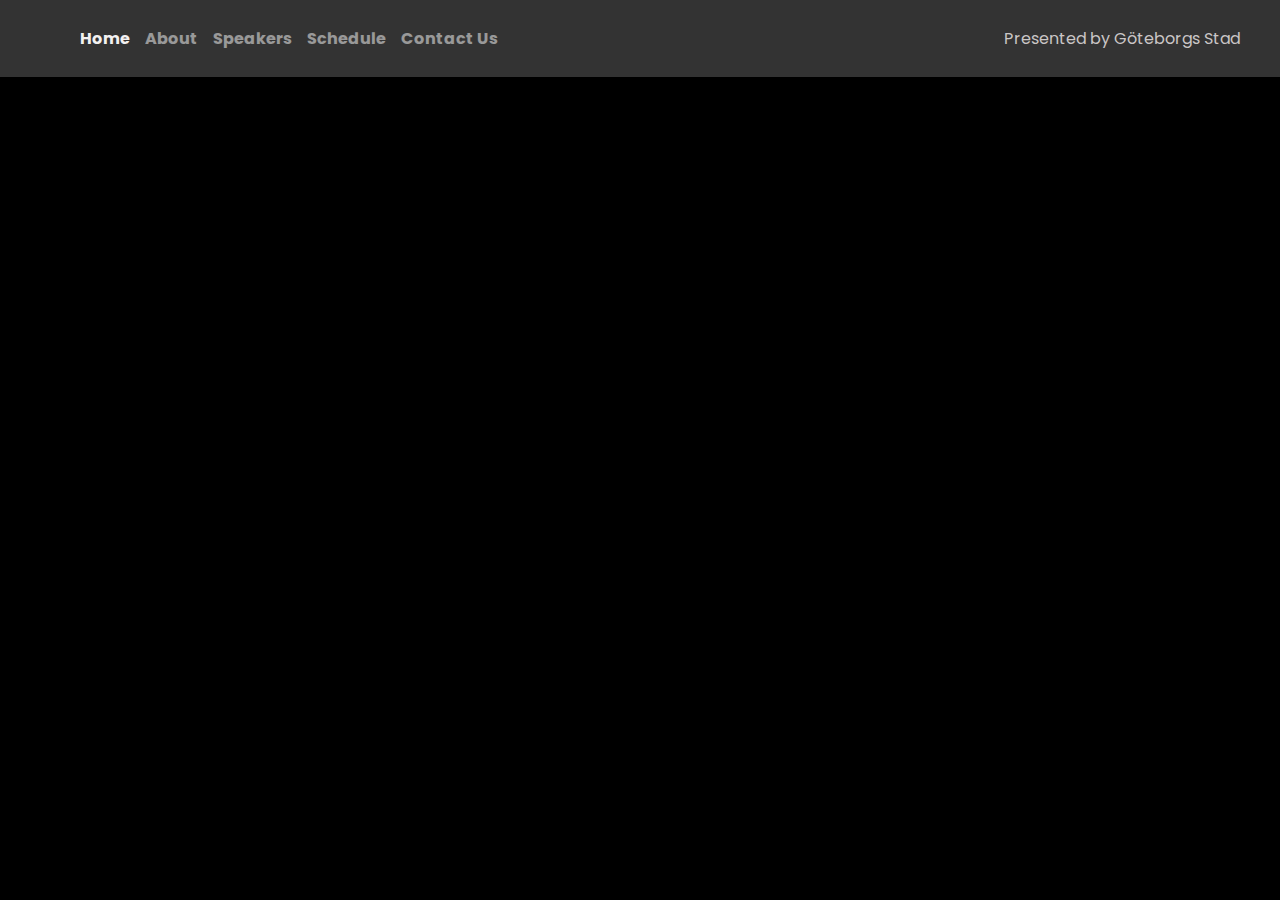
<file: index.html>
<!DOCTYPE html>
<html lang="en"
<head>
    <meta charset="UTF-8">
    <meta name="viewport" content="width=device-width, initial-scale=1.0">
    <meta name="description" content="Annual conference for front-end developers 'Better Web'. Register now for seminars and join the discussions about building a better web.">
    <title>Better Web Conference</title>
    <link rel="stylesheet" href="index.css">
    <link rel="stylesheet" href="header.css">
    <link href="https://fonts.googleapis.com/css2?family=Poppins:wght@700&display=swap" rel="stylesheet">
</head>
<body>
<!--nav -->
<nav class="navbar">
    <div class="container">
           <ul class="navbar-nav">
            <li class="nav-item">
             <a class="nav-link active" href="index.html">Home</a>
            </li>
            <li class="nav-item">
             <a class="nav-link" href="about.html">About</a>
            </li>
            <li class="nav-item">
             <a class="nav-link" href="speaker.html">Speakers</a>
            </li>
            <li class="nav-item">
             <a class="nav-link" href="schedule.html">Schedule</a>
            </li>
            <li class="nav-item">
            <a class="nav-link" href="Contact.html">Contact Us</a>
            </li>
           </ul>
           <div class="navbar-brand">Presented by Göteborgs Stad</div>
    </div>
 </nav>

  <div class="web">
        <h1>Better Web Conference 2024</h1>
        <h2 class="header-summary">Empowering Developers,Improving the Web</h2>
        <a href="register.html" class="register-here-btn" role="button">Register here</a>
        <div class="header-info">
           <h3 class="header-date">18 October - 20 October 2024</h3>
           <h3>.</h3>
           <h3 class="header-details">Gothia Tower, Göteborg</h3>
        </div>
        <h4>Entry Free</h4>
    </div>
</body>
</html>
</file>
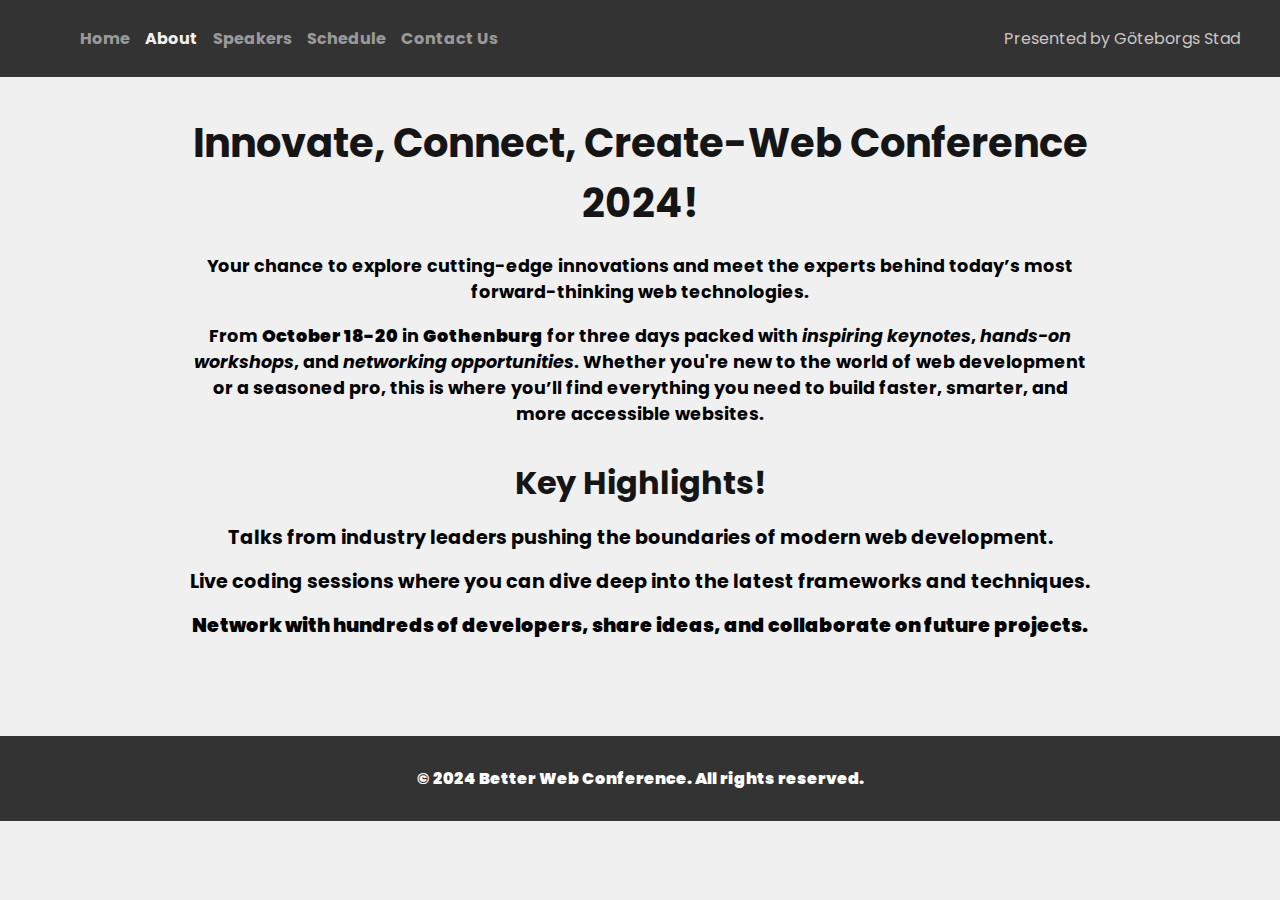
<file: about.html>
<!DOCTYPE html>
<html lang="en">
<head>
    <meta charset="UTF-8">
    <meta name="viewport" content="width=device-width, initial-scale=1.0">
    <title> About Better Web Conference</title>
    <link rel="stylesheet" href="about.css">
    <link rel="stylesheet" href="header.css">
    <link href="https://fonts.googleapis.com/css2?family=Poppins:wght@700&display=swap" rel="stylesheet">
</head>
<body>
<!--nav -->
<nav class="navbar fixed-top">
  <div class="container">
     <ul class="navbar-nav">
       <li class="nav-item">
         <a class="nav-link" href="index.html">Home</a>
       </li>
       <li class="nav-item">
         <a class="nav-link active" href="about.html">About</a>
       </li>
       <li class="nav-item">
         <a class="nav-link" href="speaker.html">Speakers</a>
       </li>
       <li class="nav-item">
         <a class="nav-link" href="schedule.html">Schedule</a>
       </li>
       <li class="nav-item">
        <a class="nav-link" href="Contact.html">Contact Us</a>
      </li>
     </ul>
      <div class="navbar-brand">Presented by Göteborgs Stad</div> 
 </div>
 </nav>
 
<section id="about" class="about-section">
    <div class="about-container">
      <div class="about-content">
        <div class="about-text">
          <h2>Innovate, Connect, Create-Web Conference 2024!</h2>
          <p>
            <strong>Your chance to explore cutting-edge innovations and meet the experts behind today’s most forward-thinking web technologies.
          </p>
          <p>
            From <strong>October 18-20</strong> in <strong>Gothenburg</strong> for three days packed with <em>inspiring keynotes</em>, <em>hands-on workshops</em>, and <em>networking opportunities</em>. Whether you're new to the world of web development or a seasoned pro, this is where you’ll find everything you need to build faster, smarter, and more accessible websites.
          </p>
          <div class="about-highlights">
            <h3>Key Highlights!</h3>
            <ul>
              <li> Talks from industry leaders pushing the boundaries of modern web development.</li>
              <li>Live coding sessions where you can dive deep into the latest frameworks and techniques.</li>
              <li><strong>Network with hundreds of developers, share ideas, and collaborate on future projects.</li>
            </ul>
          </div>
        </div>
      </div>
    </div>
  </section>
  <footer class="footer">
    <div class="footer-container">
        <p>&copy; 2024 Better Web Conference. All rights reserved.</p>
        </div>
</footer>
</body>
</html>
</file>
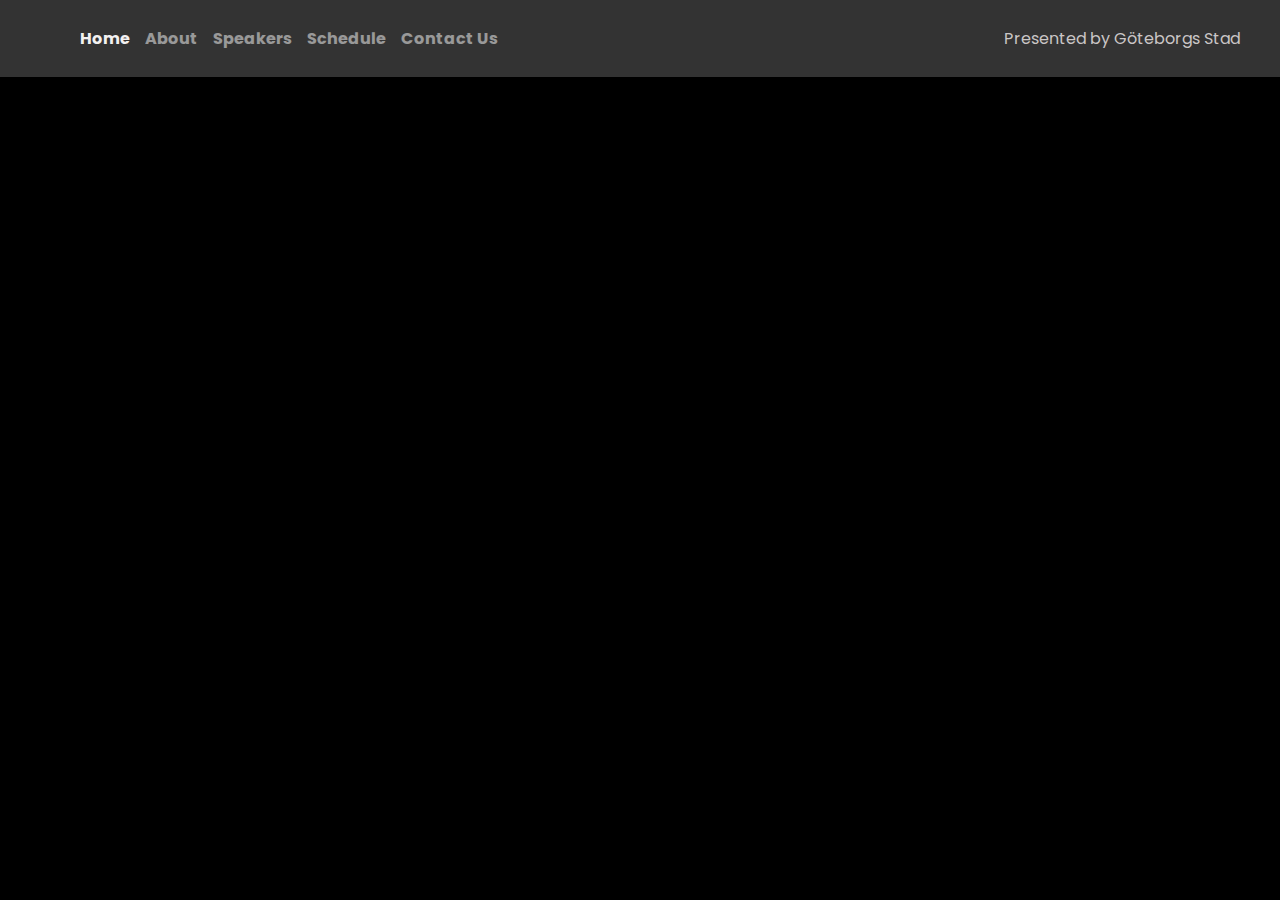
<file: main.html>
<!DOCTYPE html>
<html lang="en"
<head>
    <meta charset="UTF-8">
    <meta name="viewport" content="width=device-width, initial-scale=1.0">
    <meta name="description" content="Annual conference for front-end developers 'Better Web'. Register now for seminars and join the discussions about building a better web.">
    <title>Better Web Conference</title>
    <link rel="stylesheet" href="main.css">
    <link rel="stylesheet" href="header.css">
    <link href="https://fonts.googleapis.com/css2?family=Poppins:wght@700&display=swap" rel="stylesheet">
</head>
<body>
<!--nav -->
<nav class="navbar">
    <div class="container">
           <ul class="navbar-nav">
            <li class="nav-item">
             <a class="nav-link active" href="main.html">Home</a>
            </li>
            <li class="nav-item">
             <a class="nav-link" href="about.html">About</a>
            </li>
            <li class="nav-item">
             <a class="nav-link" href="speaker.html">Speakers</a>
            </li>
            <li class="nav-item">
             <a class="nav-link" href="schedule.html">Schedule</a>
            </li>
            <li class="nav-item">
            <a class="nav-link" href="Contact.html">Contact Us</a>
            </li>
           </ul>
           <div class="navbar-brand">Presented by Göteborgs Stad</div>
    </div>
 </nav>

  <div class="web">
        <h1>Better Web Conference 2024</h1>
        <h2 class="header-summary">Empowering Developers,Improving the Web</h2>
        <a href="Register.html" class="register-here-btn" role="button">Register here</a>
        <div class="header-info">
           <h3 class="header-date">18 October - 20 October 2024</h3>
           <h3>.</h3>
           <h3 class="header-details">Gothia Tower, Göteborg</h3>
        </div>
        <h4>Entry Free</h4>
    </div>
</body>
</html>
</file>
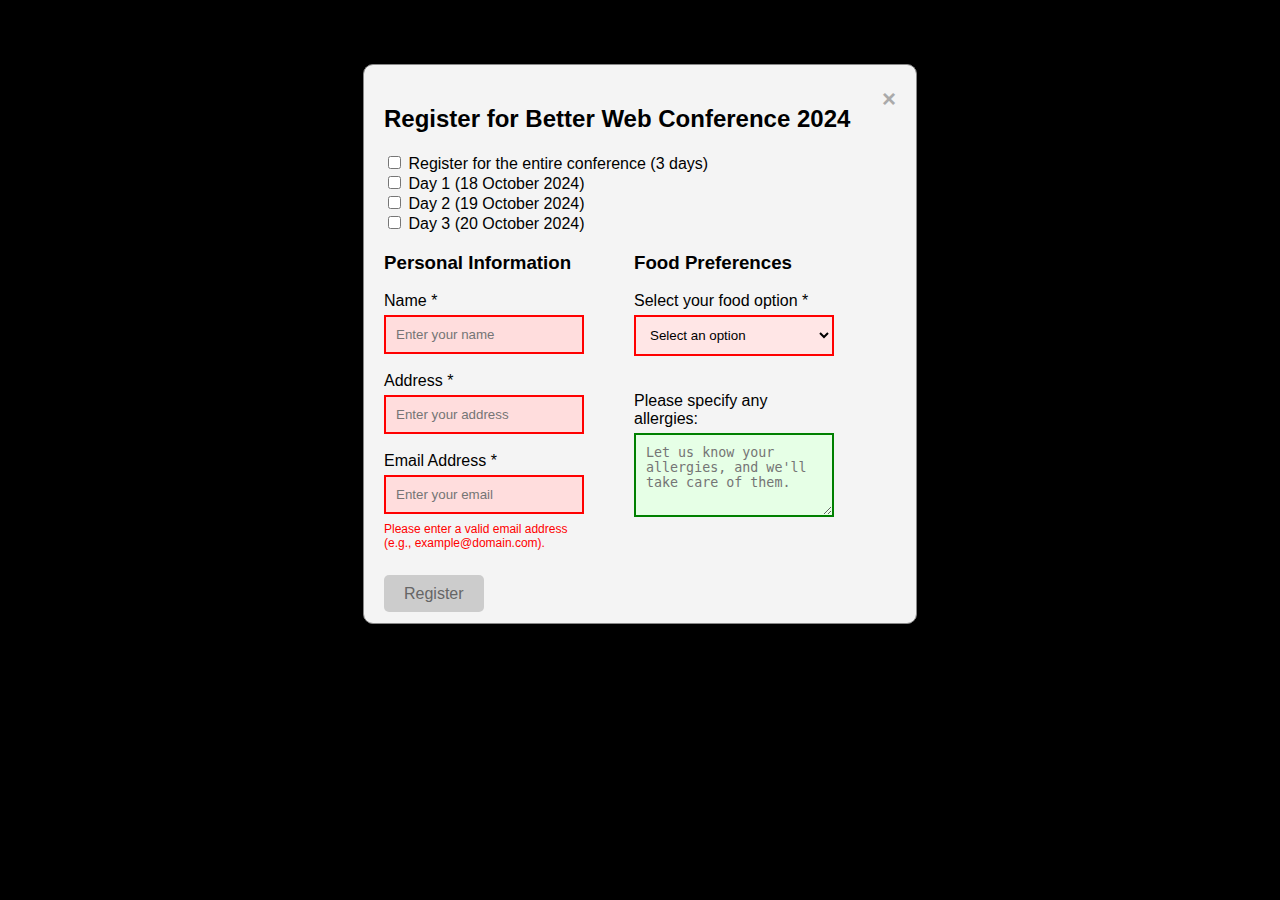
<file: register.html>
<!DOCTYPE html>
<html lang="en">
<head>
    <meta charset="UTF-8">
    <meta name="viewport" content="width=device-width, initial-scale=1.0">
    <meta name="description" content="registration for Annual conference ">
    <title>Register</title>
    <link rel="stylesheet" href="index.css">
    <link rel="stylesheet" href="register.css">
    
</head>
<body>
    <div id="registration-modal" class="modal">
        <div class="modal-content">
            <a href="index.html" class="close-button">&times;</a>
            <h2>Register for Better Web Conference 2024</h2>
            <form action="/index.html" method="POST" novalidate>
                
                <!-- Registration Type Section -->
                <label for="full-conference">
                    <input type="checkbox" id="full-conference" name="registration_type" value="full">
                    Register for the entire conference (3 days)
                </label>
                <br>
                <label for="day-1">
                    <input type="checkbox" id="day-1" name="registration_type" value="day1">
                    Day 1 (18 October 2024)
                </label>
                <br>
                <label for="day-2">
                    <input type="checkbox" id="day-2" name="registration_type" value="day2">
                    Day 2 (19 October 2024)
                </label>
                <br>
                <label for="day-3">
                    <input type="checkbox" id="day-3" name="registration_type" value="day3">
                    Day 3 (20 October 2024)
                </label>
                <br>

                <div class="form-section">
                    <div>
                        <h3>Personal Information</h3>
                        <label for="name">Name *</label>
                        <br>
                        <input type="text" id="name" name="name" required placeholder="Enter your name">
                        <br>
                        <br>
                        <label for="address">Address *</label>
                        <br>
                        <input type="text" id="address" name="address" required  placeholder="Enter your address">
                        <br> 
                        <br>
                        <label for="email">Email Address *</label>
                        <input type="email" id="email" name="email" required pattern=="[a-zA-Z0-9._%+-]+@[a-zA-Z0-9.-]+\.[a-zA-Z]{2,}" placeholder="Enter your email">
                        <span class="error-message">Please enter a valid email address (e.g., example@domain.com).</span>
                    </div>
                    <!-- Food Preferences Section -->
                    <div>
                        <h3>Food Preferences</h3>
                        <label for="food">Select your food option *</label>
                        <select id="food" name="food" required>
                            <option value="" disabled selected>Select an option</option>
                            <option value="meat">Meat</option>
                            <option value="fish">Fish</option>
                            <option value="vegetarian">Vegetarian</option>
                        </select>
                        <br>
                        <br>
                        <br>
                        <label for="allergies">Please specify any allergies:</label>
                        <textarea id="allergies" name="allergies" rows="4" placeholder="Let us know your allergies, and we'll take care of them."></textarea>
                    </div>
                </div>

                <a href="index.html" class="submit-btn">Register</a>
            </form>
        </div>
    </div>
</body>
</html>
</file>
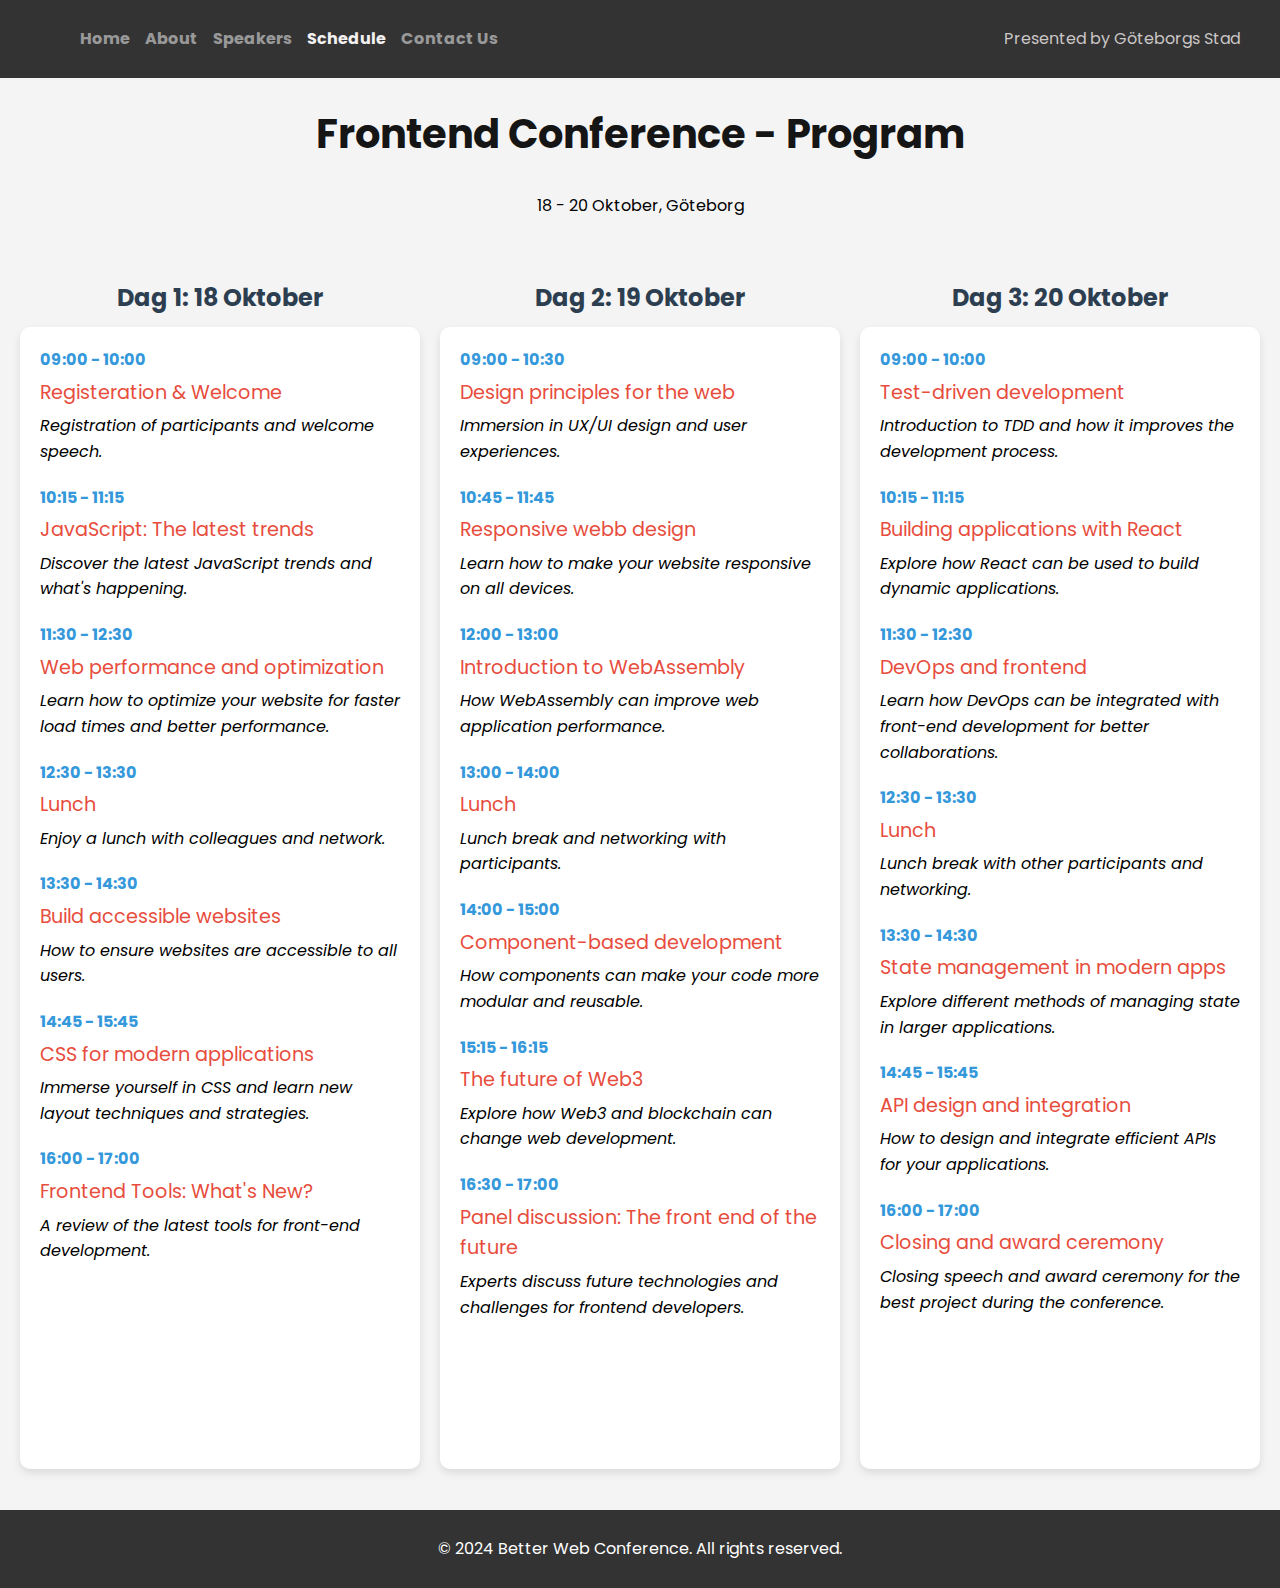
<file: schedule.html>
<!DOCTYPE html>
<html lang="sv">
<head>
    <meta charset="UTF-8">
    <meta name="viewport" content="width=device-width, initial-scale=1.0">
    <title>Konferensprogram</title>
    <link rel="stylesheet" href="schedule.css">
    <link rel="stylesheet" href="header.css">
    <link href="https://fonts.googleapis.com/css2?family=Poppins:wght@700&display=swap" rel="stylesheet">
</head>
<body>
<nav class="navbar fixed-top">
    <div class="container">
     <div class="collapse navbar-collapse" id="navbarNav">
     <ul class="navbar-nav">
       <li class="nav-item">
         <a class="nav-link" href="index.html">Home</a>
       </li>
       <li class="nav-item">
         <a class="nav-link" href="about.html">About</a>
       </li>
       <li class="nav-item">
         <a class="nav-link" href="speaker.html">Speakers</a>
       </li>
       <li class="nav-item">
         <a class="nav-link active" href="schedule.html">Schedule</a>
       </li>
       <li class="nav-item">
        <a class="nav-link" href="Contact.html">Contact Us</a>
      </li>
      </ul>
     </div>
      <div class="navbar-brand">Presented by Göteborgs Stad</div> 
    </div>
 </nav>

    <header>
        <h1>Frontend Conference - Program</h1>
        <p>18 - 20 Oktober, Göteborg</p>
    </header>
    <main>
        <div class="schedule-grid">
            <section class="schedule">
                <h2>Dag 1: 18 Oktober</h2>
                <div class="day-schedule">
                    <div class="event">
                        <span class="time">09:00 - 10:00</span>
                        <span class="title">Registeration & Welcome</span>
                        <p class="description">Registration of participants and welcome speech.</p>
                    </div>
                    <div class="event">
                        <span class="time">10:15 - 11:15</span>
                        <span class="title">JavaScript: The latest trends</span>
                        <p class="description">Discover the latest JavaScript trends and what's happening.</p>
                    </div>
                    <div class="event">
                        <span class="time">11:30 - 12:30</span>
                        <span class="title">Web performance and optimization</span>
                        <p class="description">Learn how to optimize your website for faster load times and better performance.</p>
                    </div>
                    <div class="event">
                        <span class="time">12:30 - 13:30</span>
                        <span class="title">Lunch</span>
                        <p class="description">Enjoy a lunch with colleagues and network.</p>
                    </div>
                    <div class="event">
                        <span class="time">13:30 - 14:30</span>
                        <span class="title">Build accessible websites</span>
                        <p class="description">How to ensure websites are accessible to all users.</p>
                    </div>
                    <div class="event">
                        <span class="time">14:45 - 15:45</span>
                        <span class="title">CSS for modern applications</span>
                        <p class="description">Immerse yourself in CSS and learn new layout techniques and strategies.</p>
                    </div>
                    <div class="event">
                        <span class="time">16:00 - 17:00</span>
                        <span class="title">Frontend Tools: What's New?</span>
                        <p class="description">A review of the latest tools for front-end development.</p>
                    </div>
                </div>
            </section>

            <section class="schedule">
                <h2>Dag 2: 19 Oktober</h2>
                <div class="day-schedule">
                    <div class="event">
                        <span class="time">09:00 - 10:30</span>
                        <span class="title">Design principles for the web</span>
                        <p class="description">Immersion in UX/UI design and user experiences.</p>
                    </div>
                    <div class="event">
                        <span class="time">10:45 - 11:45</span>
                        <span class="title">Responsive webb design</span>
                        <p class="description">Learn how to make your website responsive on all devices.</p>
                    </div>
                    <div class="event">
                        <span class="time">12:00 - 13:00</span>
                        <span class="title">Introduction to WebAssembly</span>
                        <p class="description">How WebAssembly can improve web application performance.</p>
                    </div>
                    <div class="event">
                        <span class="time">13:00 - 14:00</span>
                        <span class="title">Lunch</span>
                        <p class="description">Lunch break and networking with participants.</p>
                    </div>
                    <div class="event">
                        <span class="time">14:00 - 15:00</span>
                        <span class="title">Component-based development</span>
                        <p class="description">How components can make your code more modular and reusable.</p>
                    </div>
                    <div class="event">
                        <span class="time">15:15 - 16:15</span>
                        <span class="title">The future of Web3</span>
                        <p class="description">Explore how Web3 and blockchain can change web development.</p>
                    </div>
                    <div class="event">
                        <span class="time">16:30 - 17:00</span>
                        <span class="title">Panel discussion: The front end of the future</span>
                        <p class="description">Experts discuss future technologies and challenges for frontend developers.</p>
                    </div>
                </div>
            </section>

            <section class="schedule">
                <h2>Dag 3: 20 Oktober</h2>
                <div class="day-schedule">
                    <div class="event">
                        <span class="time">09:00 - 10:00</span>
                        <span class="title">Test-driven development</span>
                        <p class="description">Introduction to TDD and how it improves the development process.</p>
                    </div>
                    <div class="event">
                        <span class="time">10:15 - 11:15</span>
                        <span class="title">Building applications with React</span>
                        <p class="description">Explore how React can be used to build dynamic applications.</p>
                    </div>
                    <div class="event">
                        <span class="time">11:30 - 12:30</span>
                        <span class="title">DevOps and frontend</span>
                        <p class="description">Learn how DevOps can be integrated with front-end development for better collaborations.</p>
                    </div>
                    <div class="event">
                        <span class="time">12:30 - 13:30</span>
                        <span class="title">Lunch</span>
                        <p class="description">Lunch break with other participants and networking.</p>
                    </div>
                    <div class="event">
                        <span class="time">13:30 - 14:30</span>
                        <span class="title">State management in modern apps</span>
                        <p class="description">Explore different methods of managing state in larger applications.</p>
                    </div>
                    <div class="event">
                        <span class="time">14:45 - 15:45</span>
                        <span class="title">API design and integration</span>
                        <p class="description">How to design and integrate efficient APIs for your applications.</p>
                    </div>
                    <div class="event">
                        <span class="time">16:00 - 17:00</span>
                        <span class="title">Closing and award ceremony</span>
                        <p class="description">Closing speech and award ceremony for the best project during the conference.</p>
                    </div>
                </div>
            </section>
        </div>
    </main>

    <footer>
        <p>&copy; 2024 Better Web Conference. All rights reserved.</p>
    </footer>

</body>
</html>
</file>
<file: index.css>
body {
    display: grid;
    place-items: center;
    min-height: 100vh;
    margin: 0;
    font-family: 'Poppins', sans-serif;
    background-color: black; 
}

.navbar {
    position: fixed;
    z-index: 1000; 
}

body::before {
    content: "";
    position: fixed;
    top: 0;
    left: 0;
    width: 100%;
    height: 100%;
    background-image:url(backgroundImg.jpg); 
    background-size: cover;
    background-position: center;
    filter: blur(2px); 
    opacity: 0;
    animation: fadeInBg 0.5s ease forwards 0.25s; 
}

.web {
    position: relative;
    text-align: center;
    color: white;
    opacity: 0;
    animation: fadeInText 1s ease forwards;
}

.register-here-btn {
    background-color: #007BFF;
    color: white;
    padding: 10px 20px;
    text-decoration: none;
    border-radius: 5px;
    font-size: 30px;
    margin-top: 10px;
    display: inline-block;
    opacity: 0;
    animation: fadeInText 1s ease forwards;
}

.register-here-btn:hover {
    background-color: #0056b3;
}

h1, h2, h3 {
    font-weight: 700; 
}

h4{
    margin-top: 5px;
    font-size: 30px;
}
.header-info {
    display: grid; 
    grid-template-columns: auto auto auto; 
    gap: 10px; 
    justify-content: center; 
    align-items: center; 
    margin-top: 10px; 
}

@keyframes fadeInText {
    0% {
        opacity: 0;
    }
    100% {
        opacity: 1;
    }
}


@keyframes fadeInBg {
    0% {
        opacity: 0;
    }
    100% {
        opacity: 1;
    }
}

.modal {
    position: fixed; 
    z-index: 2;
    left: 0;
    top: 0;
    width: 100%; 
    height: 100%; 
    overflow: auto; 
    background-color: rgba(0, 0, 0, 0.8); 
}

.modal-content {
    background-color: #f5efef;
    margin: 5% auto; 
    padding: 20px;
    border: 1px solid #888;
    width: 40%; 
    border-radius: 10px; 
}

.close-button {
    color: #aaa;
    float: right;
    font-size: 28px;
    font-weight: bold;
    text-decoration: none;
}

.close-button:hover,
.close-button:focus {
    color: rgb(197, 60, 60);
    text-decoration: none;
    cursor: pointer;
}

#registration-modal:target .modal {
    display: block; 
}

@media (max-width: 600px) {

    body {
        padding-top: 10px; 
    }

    h1 {
        font-size: 50px; 
        margin-top: 250px;

    }

    h2 {
        font-size: 1.2rem;
    }

    h3 {
        font-size: 1.2rem;
        text-align: center;
    }

    .register-here-btn {
        font-size: 18px;
        padding: 8px 12px;
    }

    .header-info {
        grid-template-columns: 1fr; 
        gap: 5px;
    }

    .modal-content {
        width: 80%; 
    }

    .modal-content p {
        font-size: 1rem; 
    }
}
</file>
<file: header.css>
.navbar {
    position: fixed;
    top: 0;
    left: 0;
    width: 100%;
    background-color: #333; 
    padding: 10px 0;
  }
  
  .navbar .container {
    display: flex;
    justify-content: space-between;
    align-items: center;
    max-width: 1200px; 
    margin: 0 auto;
  }
  
  .navbar-brand  {
    text-decoration: none;
    color: #cac6c6; ;
  }
  
  .navbar-nav {
    display: flex;
    gap: 15px; 
  }
  
  .navbar-nav .nav-item {
    list-style: none;
  }
  
  .navbar-nav .nav-link {
    color: white;
    text-decoration: none;
    font-weight: bold;
  }
  
  .navbar-nav .nav-link:hover {
    color: #cac6c6; 
  }

.navbar-nav .nav-link.active {
    color: #f3f1f1; 
    opacity: 1;
}

.navbar-nav .nav-link:not(.active) {
    opacity: 0.5;
}
 
@media (max-width: 600px) {
  .navbar .container {
      flex-direction: column; 
      align-items: flex-start;
  }

  .navbar-brand {
      margin-bottom: 10px; 
      font-size: 1.5rem; 
  }

  .navbar-nav {
      flex-direction: column;
      gap: 10px; 
      width: 100%; 
  }

  .navbar-nav .nav-link {
      font-size: 1.2rem; 
      width: 100%; 
      padding: 10px 0;
  }
}
</file>
<file: about.css>
body {
  font-family: 'Poppins', sans-serif; 
  background-color: #f0f0f0; 
  margin:0;
	padding:0;
	box-sizing: border-box;
}

.about-section {
  display: flex;
  justify-content: center;
  align-items: center;
  height: auto; 
  padding: 20px; 
}

/* Main Container */
.about-container {
  max-width: 900px; 
  width: 100%;
  text-align: center;
  border-radius: 8px; 
  padding: 40px;
  margin: 20px; 
}

.about-content h2 {
  font-size: 2.5rem;
  margin-bottom: 20px;
  color: #151515; 
}

.about-content p {
  font-size: 1.1rem;
  margin-bottom: 15px;
}

.about-highlights h3 {
  font-size: 2rem;
  color: #151515; 
  margin-bottom: 15px;
}

.about-highlights ul {
  list-style: none;
  padding: 0;
}

.about-highlights ul li {
  font-size: 1.2rem;
  margin-bottom: 15px;
}


.footer {
  background-color: #333; 
  color: white; 
  text-align: center; 
  padding: 20px 0; 
  position: relative; 
  bottom: 0; 
  width: 100%; 
}

.footer-container {
  max-width: 900px; 
  margin: 0 auto; 
}

.footer p {
  margin: 10px 0; 
}

@media (max-width: 600px) {
  .about-content h2 {
    font-size: 1.8rem;
    margin-top: 250px; 
  }

  .about-content p, .about-highlights ul li {
    font-size: 1rem;
  }

  .about-container {
    padding: 20px; 
  }

  .footer {
    margin-top: 100px;
  }
}
</file>
<file: main.css>
body {
    display: grid;
    place-items: center;
    min-height: 100vh;
    margin: 0;
    font-family: 'Poppins', sans-serif;
    background-color: black; 
}

.navbar {
    position: fixed;
    z-index: 1000; 
}

body::before {
    content: "";
    position: fixed;
    top: 0;
    left: 0;
    width: 100%;
    height: 100%;
    background-image:url(backgroundImg.jpg); 
    background-size: cover;
    background-position: center;
    filter: blur(2px); 
    opacity: 0;
    animation: fadeInBg 0.5s ease forwards 0.25s; 
}

.web {
    position: relative;
    text-align: center;
    color: white;
    opacity: 0;
    animation: fadeInText 1s ease forwards;
}

.register-here-btn {
    background-color: #007BFF;
    color: white;
    padding: 10px 20px;
    text-decoration: none;
    border-radius: 5px;
    font-size: 30px;
    margin-top: 10px;
    display: inline-block;
    opacity: 0;
    animation: fadeInText 1s ease forwards;
}

.register-here-btn:hover {
    background-color: #0056b3;
}

h1, h2, h3 {
    font-weight: 700; 
}

h4{
    margin-top: 5px;
    font-size: 30px;
}
.header-info {
    display: grid; 
    grid-template-columns: auto auto auto; 
    gap: 10px; 
    justify-content: center; 
    align-items: center; 
    margin-top: 10px; 
}

@keyframes fadeInText {
    0% {
        opacity: 0;
    }
    100% {
        opacity: 1;
    }
}


@keyframes fadeInBg {
    0% {
        opacity: 0;
    }
    100% {
        opacity: 1;
    }
}

.modal {
    position: fixed; 
    z-index: 2;
    left: 0;
    top: 0;
    width: 100%; 
    height: 100%; 
    overflow: auto; 
    background-color: rgba(0, 0, 0, 0.8); 
}

.modal-content {
    background-color: #f5efef;
    margin: 5% auto; 
    padding: 20px;
    border: 1px solid #888;
    width: 40%; 
    border-radius: 10px; 
}

.close-button {
    color: #aaa;
    float: right;
    font-size: 28px;
    font-weight: bold;
    text-decoration: none;
}

.close-button:hover,
.close-button:focus {
    color: rgb(197, 60, 60);
    text-decoration: none;
    cursor: pointer;
}

#registration-modal:target .modal {
    display: block; 
}

@media (max-width: 600px) {

    body {
        padding-top: 10px; 
    }

    h1 {
        font-size: 50px; 
        margin-top: 250px;

    }

    h2 {
        font-size: 1.2rem;
    }

    h3 {
        font-size: 1.2rem;
        text-align: center;
    }

    .register-here-btn {
        font-size: 18px;
        padding: 8px 12px;
    }

    .header-info {
        grid-template-columns: 1fr; 
        gap: 5px;
    }

    .modal-content {
        width: 80%; 
    }

    .modal-content p {
        font-size: 1rem; 
    }
}
</file>
<file: register.css>
input:invalid, select:invalid, textarea:invalid {
    border: 2px solid red;
    background-color: #ffe6e6;
}

input:valid, select:valid, textarea:valid {
    border: 2px solid green;
    background-color: #e6ffe6;
}

.modal-content {
    padding: 20px;
    border-radius: 10px;
    background-color: #f4f4f4;
}

.close-button {
    float: right;
    text-decoration: none;
    font-size: 24px;
}
.form-section {
    display: flex;
    justify-content: 50px;
    gap: 50px;
    row-gap: 50px;
    margin-bottom: 25px;
}
.form-section div {
    max-width: 200px;
}
input:invalid {
border-color: red;
background-color: #ffdddd;
}
.error-message {
display: none;
color: red;
font-size: 12px;
margin-top: 8px;
margin-bottom: 10px;
}
input:invalid + .error-message {
display: block;
}

.submit-btn {
background-color: #ccc;
color: #666;
cursor: not-allowed;
pointer-events: none;
padding: 10px 20px;
font-size: 16px;
border: none;
border-radius: 5px;
text-decoration: none;
}

form:valid .submit-btn {
background-color: #45a049;
color: white;
cursor: pointer;
pointer-events: auto; 
text-decoration: none;
}

form:valid .submit-btn:hover {
background-color: #377f3a;
text-decoration: none;
}

input[type="text"], input[type="email"], select, textarea {
    width: 100%;
    padding: 10px;
    margin-top: 5px;
    box-sizing: border-box;
}

@media (max-width: 768px) {
    .form-section {
        flex-direction: column;
    }
}
</file>
<file: schedule.css>
body {
    font-family: 'Poppins', sans-serif;
    line-height: 1.6;
    padding: 20px;
    background-color: #f4f4f4;
    margin:0;
	padding:0;
	box-sizing: border-box;
}

header {
    text-align: center;
    margin-bottom: 40px;
    margin-top: 50px;
}

h1 {
    font-size: 2.5em;
    color: #151515;
    margin-top: 8%;
}

h2 {
    font-size: 1.5em;
    margin-bottom: 10px;
    color: #2C3E50;
}

.schedule-grid {
    display: grid;
    grid-template-columns: repeat(3, 1fr); 
    gap: 20px;
    margin-bottom: 150px;
    margin-left: 20px;
    margin-right: 20px;
}
.schedule h2 {
    text-align: center;
}

.day-schedule {
    background-color: #fff;
    padding: 20px;
    border-radius: 10px;
    box-shadow: 0 4px 8px rgba(0, 0, 0, 0.1);
    flex-direction: column;
    justify-content: space-between;
    height: 100%; 
}

.event {
    margin-bottom: 20px;
}

.time {
    font-weight: bold;
    color: #3498db;
    display: block;
    margin-bottom: 5px;
}

.title {
    font-size: 1.2em;
    color: #e74c3c;
}

.description {
    margin-top: 5px;
    font-style: italic;
}

footer {
    background-color: #333;
    color: white;
    text-align: center;
    padding: 10px 0;
    margin-top: 20px;
    position: relative;
    bottom: 0;
    width: 100%;
}

@media (max-width: 600px) {
    body {
        padding: 10px; 
    }

    header {
        margin-bottom: 30px;
        margin-top: 30px; 
    }

    h1 {
        font-size: 2rem; 
        margin-top: 10%; 
    }

    h2 {
        font-size: 1.2rem; 
        margin-bottom: 8px;
    }

    .schedule-grid {
        grid-template-columns: 1fr; 
        gap: 15px; 
        margin-top: 150px; /
    }

    .day-schedule {
        padding: 15px; 
        border-radius: 8px;
    }

    .time {
        font-size: 1rem; 
    }

    .title {
        font-size: 1.1rem; 
    }

    .description {
        font-size: 0.9rem; 
    }

    footer {
        padding: 15px 0; 
        font-size: 0.9rem; 
    }
}
</file>
